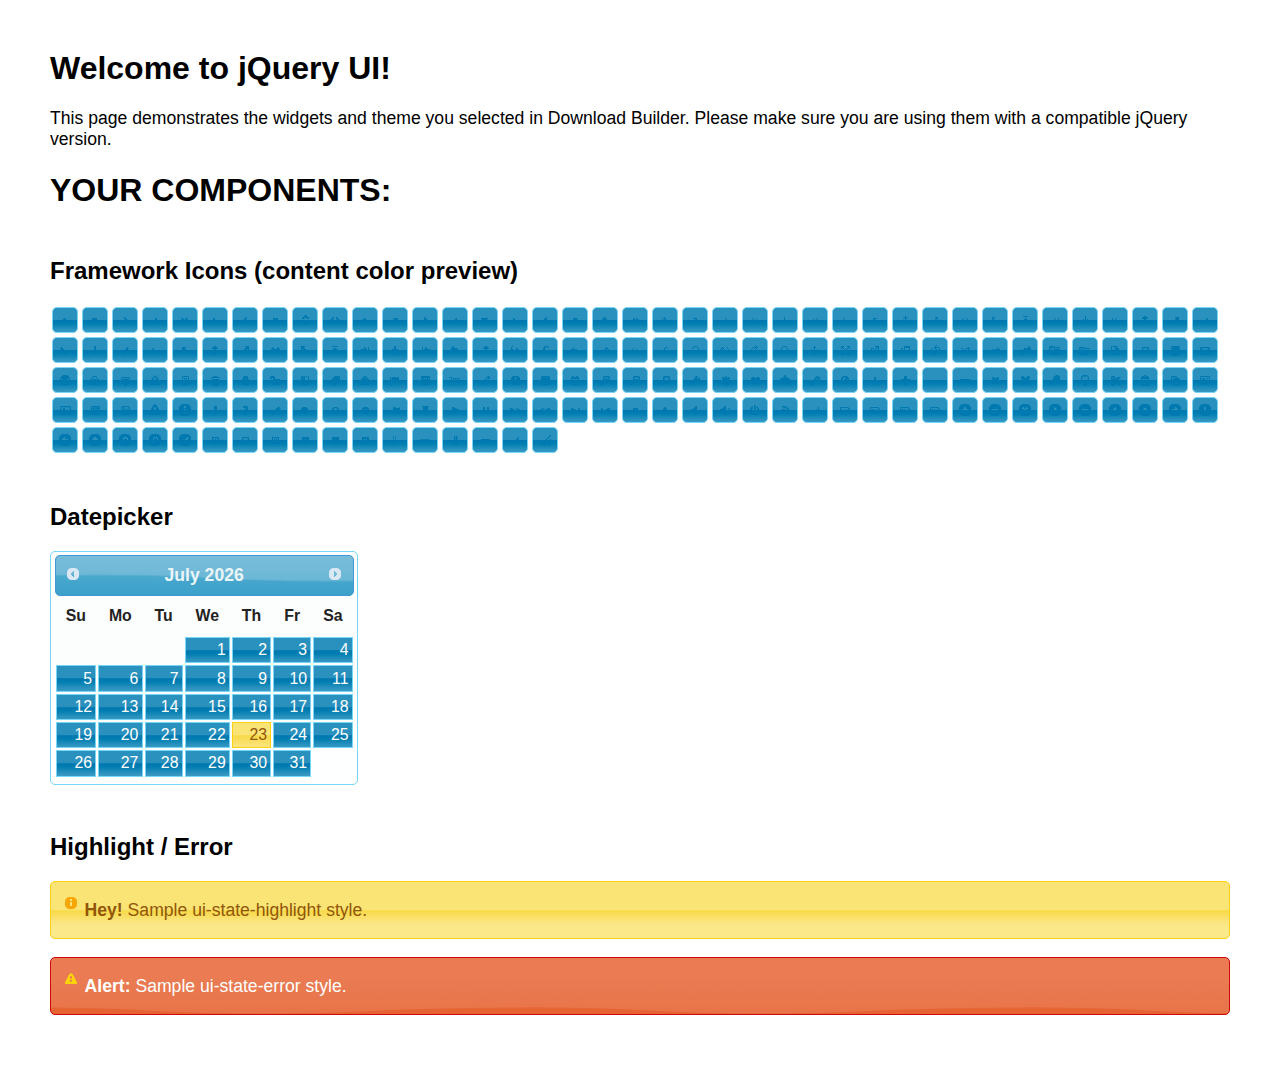
<file: Control_de_calendario/jquery-ui-1.12.1.custom/index.html>
<!doctype html>
<html lang="us">
<head>
	<meta charset="utf-8">
	<title>jQuery UI Example Page</title>
	<link href="jquery-ui.css" rel="stylesheet">
	<style>
	body{
		font-family: "Trebuchet MS", sans-serif;
		margin: 50px;
	}
	.demoHeaders {
		margin-top: 2em;
	}
	#dialog-link {
		padding: .4em 1em .4em 20px;
		text-decoration: none;
		position: relative;
	}
	#dialog-link span.ui-icon {
		margin: 0 5px 0 0;
		position: absolute;
		left: .2em;
		top: 50%;
		margin-top: -8px;
	}
	#icons {
		margin: 0;
		padding: 0;
	}
	#icons li {
		margin: 2px;
		position: relative;
		padding: 4px 0;
		cursor: pointer;
		float: left;
		list-style: none;
	}
	#icons span.ui-icon {
		float: left;
		margin: 0 4px;
	}
	.fakewindowcontain .ui-widget-overlay {
		position: absolute;
	}
	select {
		width: 200px;
	}
	</style>
</head>
<body>

<h1>Welcome to jQuery UI!</h1>

<div class="ui-widget">
	<p>This page demonstrates the widgets and theme you selected in Download Builder. Please make sure you are using them with a compatible jQuery version.</p>
</div>

<h1>YOUR COMPONENTS:</h1>









<h2 class="demoHeaders">Framework Icons (content color preview)</h2>
<ul id="icons" class="ui-widget ui-helper-clearfix">
	<li class="ui-state-default ui-corner-all" title=".ui-icon-caret-1-n"><span class="ui-icon ui-icon-caret-1-n"></span></li>
	<li class="ui-state-default ui-corner-all" title=".ui-icon-caret-1-ne"><span class="ui-icon ui-icon-caret-1-ne"></span></li>
	<li class="ui-state-default ui-corner-all" title=".ui-icon-caret-1-e"><span class="ui-icon ui-icon-caret-1-e"></span></li>
	<li class="ui-state-default ui-corner-all" title=".ui-icon-caret-1-se"><span class="ui-icon ui-icon-caret-1-se"></span></li>
	<li class="ui-state-default ui-corner-all" title=".ui-icon-caret-1-s"><span class="ui-icon ui-icon-caret-1-s"></span></li>
	<li class="ui-state-default ui-corner-all" title=".ui-icon-caret-1-sw"><span class="ui-icon ui-icon-caret-1-sw"></span></li>
	<li class="ui-state-default ui-corner-all" title=".ui-icon-caret-1-w"><span class="ui-icon ui-icon-caret-1-w"></span></li>
	<li class="ui-state-default ui-corner-all" title=".ui-icon-caret-1-nw"><span class="ui-icon ui-icon-caret-1-nw"></span></li>
	<li class="ui-state-default ui-corner-all" title=".ui-icon-caret-2-n-s"><span class="ui-icon ui-icon-caret-2-n-s"></span></li>
	<li class="ui-state-default ui-corner-all" title=".ui-icon-caret-2-e-w"><span class="ui-icon ui-icon-caret-2-e-w"></span></li>
	<li class="ui-state-default ui-corner-all" title=".ui-icon-triangle-1-n"><span class="ui-icon ui-icon-triangle-1-n"></span></li>
	<li class="ui-state-default ui-corner-all" title=".ui-icon-triangle-1-ne"><span class="ui-icon ui-icon-triangle-1-ne"></span></li>
	<li class="ui-state-default ui-corner-all" title=".ui-icon-triangle-1-e"><span class="ui-icon ui-icon-triangle-1-e"></span></li>
	<li class="ui-state-default ui-corner-all" title=".ui-icon-triangle-1-se"><span class="ui-icon ui-icon-triangle-1-se"></span></li>
	<li class="ui-state-default ui-corner-all" title=".ui-icon-triangle-1-s"><span class="ui-icon ui-icon-triangle-1-s"></span></li>
	<li class="ui-state-default ui-corner-all" title=".ui-icon-triangle-1-sw"><span class="ui-icon ui-icon-triangle-1-sw"></span></li>
	<li class="ui-state-default ui-corner-all" title=".ui-icon-triangle-1-w"><span class="ui-icon ui-icon-triangle-1-w"></span></li>
	<li class="ui-state-default ui-corner-all" title=".ui-icon-triangle-1-nw"><span class="ui-icon ui-icon-triangle-1-nw"></span></li>
	<li class="ui-state-default ui-corner-all" title=".ui-icon-triangle-2-n-s"><span class="ui-icon ui-icon-triangle-2-n-s"></span></li>
	<li class="ui-state-default ui-corner-all" title=".ui-icon-triangle-2-e-w"><span class="ui-icon ui-icon-triangle-2-e-w"></span></li>
	<li class="ui-state-default ui-corner-all" title=".ui-icon-arrow-1-n"><span class="ui-icon ui-icon-arrow-1-n"></span></li>
	<li class="ui-state-default ui-corner-all" title=".ui-icon-arrow-1-ne"><span class="ui-icon ui-icon-arrow-1-ne"></span></li>
	<li class="ui-state-default ui-corner-all" title=".ui-icon-arrow-1-e"><span class="ui-icon ui-icon-arrow-1-e"></span></li>
	<li class="ui-state-default ui-corner-all" title=".ui-icon-arrow-1-se"><span class="ui-icon ui-icon-arrow-1-se"></span></li>
	<li class="ui-state-default ui-corner-all" title=".ui-icon-arrow-1-s"><span class="ui-icon ui-icon-arrow-1-s"></span></li>
	<li class="ui-state-default ui-corner-all" title=".ui-icon-arrow-1-sw"><span class="ui-icon ui-icon-arrow-1-sw"></span></li>
	<li class="ui-state-default ui-corner-all" title=".ui-icon-arrow-1-w"><span class="ui-icon ui-icon-arrow-1-w"></span></li>
	<li class="ui-state-default ui-corner-all" title=".ui-icon-arrow-1-nw"><span class="ui-icon ui-icon-arrow-1-nw"></span></li>
	<li class="ui-state-default ui-corner-all" title=".ui-icon-arrow-2-n-s"><span class="ui-icon ui-icon-arrow-2-n-s"></span></li>
	<li class="ui-state-default ui-corner-all" title=".ui-icon-arrow-2-ne-sw"><span class="ui-icon ui-icon-arrow-2-ne-sw"></span></li>
	<li class="ui-state-default ui-corner-all" title=".ui-icon-arrow-2-e-w"><span class="ui-icon ui-icon-arrow-2-e-w"></span></li>
	<li class="ui-state-default ui-corner-all" title=".ui-icon-arrow-2-se-nw"><span class="ui-icon ui-icon-arrow-2-se-nw"></span></li>
	<li class="ui-state-default ui-corner-all" title=".ui-icon-arrowstop-1-n"><span class="ui-icon ui-icon-arrowstop-1-n"></span></li>
	<li class="ui-state-default ui-corner-all" title=".ui-icon-arrowstop-1-e"><span class="ui-icon ui-icon-arrowstop-1-e"></span></li>
	<li class="ui-state-default ui-corner-all" title=".ui-icon-arrowstop-1-s"><span class="ui-icon ui-icon-arrowstop-1-s"></span></li>
	<li class="ui-state-default ui-corner-all" title=".ui-icon-arrowstop-1-w"><span class="ui-icon ui-icon-arrowstop-1-w"></span></li>
	<li class="ui-state-default ui-corner-all" title=".ui-icon-arrowthick-1-n"><span class="ui-icon ui-icon-arrowthick-1-n"></span></li>
	<li class="ui-state-default ui-corner-all" title=".ui-icon-arrowthick-1-ne"><span class="ui-icon ui-icon-arrowthick-1-ne"></span></li>
	<li class="ui-state-default ui-corner-all" title=".ui-icon-arrowthick-1-e"><span class="ui-icon ui-icon-arrowthick-1-e"></span></li>
	<li class="ui-state-default ui-corner-all" title=".ui-icon-arrowthick-1-se"><span class="ui-icon ui-icon-arrowthick-1-se"></span></li>
	<li class="ui-state-default ui-corner-all" title=".ui-icon-arrowthick-1-s"><span class="ui-icon ui-icon-arrowthick-1-s"></span></li>
	<li class="ui-state-default ui-corner-all" title=".ui-icon-arrowthick-1-sw"><span class="ui-icon ui-icon-arrowthick-1-sw"></span></li>
	<li class="ui-state-default ui-corner-all" title=".ui-icon-arrowthick-1-w"><span class="ui-icon ui-icon-arrowthick-1-w"></span></li>
	<li class="ui-state-default ui-corner-all" title=".ui-icon-arrowthick-1-nw"><span class="ui-icon ui-icon-arrowthick-1-nw"></span></li>
	<li class="ui-state-default ui-corner-all" title=".ui-icon-arrowthick-2-n-s"><span class="ui-icon ui-icon-arrowthick-2-n-s"></span></li>
	<li class="ui-state-default ui-corner-all" title=".ui-icon-arrowthick-2-ne-sw"><span class="ui-icon ui-icon-arrowthick-2-ne-sw"></span></li>
	<li class="ui-state-default ui-corner-all" title=".ui-icon-arrowthick-2-e-w"><span class="ui-icon ui-icon-arrowthick-2-e-w"></span></li>
	<li class="ui-state-default ui-corner-all" title=".ui-icon-arrowthick-2-se-nw"><span class="ui-icon ui-icon-arrowthick-2-se-nw"></span></li>
	<li class="ui-state-default ui-corner-all" title=".ui-icon-arrowthickstop-1-n"><span class="ui-icon ui-icon-arrowthickstop-1-n"></span></li>
	<li class="ui-state-default ui-corner-all" title=".ui-icon-arrowthickstop-1-e"><span class="ui-icon ui-icon-arrowthickstop-1-e"></span></li>
	<li class="ui-state-default ui-corner-all" title=".ui-icon-arrowthickstop-1-s"><span class="ui-icon ui-icon-arrowthickstop-1-s"></span></li>
	<li class="ui-state-default ui-corner-all" title=".ui-icon-arrowthickstop-1-w"><span class="ui-icon ui-icon-arrowthickstop-1-w"></span></li>
	<li class="ui-state-default ui-corner-all" title=".ui-icon-arrowreturnthick-1-w"><span class="ui-icon ui-icon-arrowreturnthick-1-w"></span></li>
	<li class="ui-state-default ui-corner-all" title=".ui-icon-arrowreturnthick-1-n"><span class="ui-icon ui-icon-arrowreturnthick-1-n"></span></li>
	<li class="ui-state-default ui-corner-all" title=".ui-icon-arrowreturnthick-1-e"><span class="ui-icon ui-icon-arrowreturnthick-1-e"></span></li>
	<li class="ui-state-default ui-corner-all" title=".ui-icon-arrowreturnthick-1-s"><span class="ui-icon ui-icon-arrowreturnthick-1-s"></span></li>
	<li class="ui-state-default ui-corner-all" title=".ui-icon-arrowreturn-1-w"><span class="ui-icon ui-icon-arrowreturn-1-w"></span></li>
	<li class="ui-state-default ui-corner-all" title=".ui-icon-arrowreturn-1-n"><span class="ui-icon ui-icon-arrowreturn-1-n"></span></li>
	<li class="ui-state-default ui-corner-all" title=".ui-icon-arrowreturn-1-e"><span class="ui-icon ui-icon-arrowreturn-1-e"></span></li>
	<li class="ui-state-default ui-corner-all" title=".ui-icon-arrowreturn-1-s"><span class="ui-icon ui-icon-arrowreturn-1-s"></span></li>
	<li class="ui-state-default ui-corner-all" title=".ui-icon-arrowrefresh-1-w"><span class="ui-icon ui-icon-arrowrefresh-1-w"></span></li>
	<li class="ui-state-default ui-corner-all" title=".ui-icon-arrowrefresh-1-n"><span class="ui-icon ui-icon-arrowrefresh-1-n"></span></li>
	<li class="ui-state-default ui-corner-all" title=".ui-icon-arrowrefresh-1-e"><span class="ui-icon ui-icon-arrowrefresh-1-e"></span></li>
	<li class="ui-state-default ui-corner-all" title=".ui-icon-arrowrefresh-1-s"><span class="ui-icon ui-icon-arrowrefresh-1-s"></span></li>
	<li class="ui-state-default ui-corner-all" title=".ui-icon-arrow-4"><span class="ui-icon ui-icon-arrow-4"></span></li>
	<li class="ui-state-default ui-corner-all" title=".ui-icon-arrow-4-diag"><span class="ui-icon ui-icon-arrow-4-diag"></span></li>
	<li class="ui-state-default ui-corner-all" title=".ui-icon-extlink"><span class="ui-icon ui-icon-extlink"></span></li>
	<li class="ui-state-default ui-corner-all" title=".ui-icon-newwin"><span class="ui-icon ui-icon-newwin"></span></li>
	<li class="ui-state-default ui-corner-all" title=".ui-icon-refresh"><span class="ui-icon ui-icon-refresh"></span></li>
	<li class="ui-state-default ui-corner-all" title=".ui-icon-shuffle"><span class="ui-icon ui-icon-shuffle"></span></li>
	<li class="ui-state-default ui-corner-all" title=".ui-icon-transfer-e-w"><span class="ui-icon ui-icon-transfer-e-w"></span></li>
	<li class="ui-state-default ui-corner-all" title=".ui-icon-transferthick-e-w"><span class="ui-icon ui-icon-transferthick-e-w"></span></li>
	<li class="ui-state-default ui-corner-all" title=".ui-icon-folder-collapsed"><span class="ui-icon ui-icon-folder-collapsed"></span></li>
	<li class="ui-state-default ui-corner-all" title=".ui-icon-folder-open"><span class="ui-icon ui-icon-folder-open"></span></li>
	<li class="ui-state-default ui-corner-all" title=".ui-icon-document"><span class="ui-icon ui-icon-document"></span></li>
	<li class="ui-state-default ui-corner-all" title=".ui-icon-document-b"><span class="ui-icon ui-icon-document-b"></span></li>
	<li class="ui-state-default ui-corner-all" title=".ui-icon-note"><span class="ui-icon ui-icon-note"></span></li>
	<li class="ui-state-default ui-corner-all" title=".ui-icon-mail-closed"><span class="ui-icon ui-icon-mail-closed"></span></li>
	<li class="ui-state-default ui-corner-all" title=".ui-icon-mail-open"><span class="ui-icon ui-icon-mail-open"></span></li>
	<li class="ui-state-default ui-corner-all" title=".ui-icon-suitcase"><span class="ui-icon ui-icon-suitcase"></span></li>
	<li class="ui-state-default ui-corner-all" title=".ui-icon-comment"><span class="ui-icon ui-icon-comment"></span></li>
	<li class="ui-state-default ui-corner-all" title=".ui-icon-person"><span class="ui-icon ui-icon-person"></span></li>
	<li class="ui-state-default ui-corner-all" title=".ui-icon-print"><span class="ui-icon ui-icon-print"></span></li>
	<li class="ui-state-default ui-corner-all" title=".ui-icon-trash"><span class="ui-icon ui-icon-trash"></span></li>
	<li class="ui-state-default ui-corner-all" title=".ui-icon-locked"><span class="ui-icon ui-icon-locked"></span></li>
	<li class="ui-state-default ui-corner-all" title=".ui-icon-unlocked"><span class="ui-icon ui-icon-unlocked"></span></li>
	<li class="ui-state-default ui-corner-all" title=".ui-icon-bookmark"><span class="ui-icon ui-icon-bookmark"></span></li>
	<li class="ui-state-default ui-corner-all" title=".ui-icon-tag"><span class="ui-icon ui-icon-tag"></span></li>
	<li class="ui-state-default ui-corner-all" title=".ui-icon-home"><span class="ui-icon ui-icon-home"></span></li>
	<li class="ui-state-default ui-corner-all" title=".ui-icon-flag"><span class="ui-icon ui-icon-flag"></span></li>
	<li class="ui-state-default ui-corner-all" title=".ui-icon-calculator"><span class="ui-icon ui-icon-calculator"></span></li>
	<li class="ui-state-default ui-corner-all" title=".ui-icon-cart"><span class="ui-icon ui-icon-cart"></span></li>
	<li class="ui-state-default ui-corner-all" title=".ui-icon-pencil"><span class="ui-icon ui-icon-pencil"></span></li>
	<li class="ui-state-default ui-corner-all" title=".ui-icon-clock"><span class="ui-icon ui-icon-clock"></span></li>
	<li class="ui-state-default ui-corner-all" title=".ui-icon-disk"><span class="ui-icon ui-icon-disk"></span></li>
	<li class="ui-state-default ui-corner-all" title=".ui-icon-calendar"><span class="ui-icon ui-icon-calendar"></span></li>
	<li class="ui-state-default ui-corner-all" title=".ui-icon-zoomin"><span class="ui-icon ui-icon-zoomin"></span></li>
	<li class="ui-state-default ui-corner-all" title=".ui-icon-zoomout"><span class="ui-icon ui-icon-zoomout"></span></li>
	<li class="ui-state-default ui-corner-all" title=".ui-icon-search"><span class="ui-icon ui-icon-search"></span></li>
	<li class="ui-state-default ui-corner-all" title=".ui-icon-wrench"><span class="ui-icon ui-icon-wrench"></span></li>
	<li class="ui-state-default ui-corner-all" title=".ui-icon-gear"><span class="ui-icon ui-icon-gear"></span></li>
	<li class="ui-state-default ui-corner-all" title=".ui-icon-heart"><span class="ui-icon ui-icon-heart"></span></li>
	<li class="ui-state-default ui-corner-all" title=".ui-icon-star"><span class="ui-icon ui-icon-star"></span></li>
	<li class="ui-state-default ui-corner-all" title=".ui-icon-link"><span class="ui-icon ui-icon-link"></span></li>
	<li class="ui-state-default ui-corner-all" title=".ui-icon-cancel"><span class="ui-icon ui-icon-cancel"></span></li>
	<li class="ui-state-default ui-corner-all" title=".ui-icon-plus"><span class="ui-icon ui-icon-plus"></span></li>
	<li class="ui-state-default ui-corner-all" title=".ui-icon-plusthick"><span class="ui-icon ui-icon-plusthick"></span></li>
	<li class="ui-state-default ui-corner-all" title=".ui-icon-minus"><span class="ui-icon ui-icon-minus"></span></li>
	<li class="ui-state-default ui-corner-all" title=".ui-icon-minusthick"><span class="ui-icon ui-icon-minusthick"></span></li>
	<li class="ui-state-default ui-corner-all" title=".ui-icon-close"><span class="ui-icon ui-icon-close"></span></li>
	<li class="ui-state-default ui-corner-all" title=".ui-icon-closethick"><span class="ui-icon ui-icon-closethick"></span></li>
	<li class="ui-state-default ui-corner-all" title=".ui-icon-key"><span class="ui-icon ui-icon-key"></span></li>
	<li class="ui-state-default ui-corner-all" title=".ui-icon-lightbulb"><span class="ui-icon ui-icon-lightbulb"></span></li>
	<li class="ui-state-default ui-corner-all" title=".ui-icon-scissors"><span class="ui-icon ui-icon-scissors"></span></li>
	<li class="ui-state-default ui-corner-all" title=".ui-icon-clipboard"><span class="ui-icon ui-icon-clipboard"></span></li>
	<li class="ui-state-default ui-corner-all" title=".ui-icon-copy"><span class="ui-icon ui-icon-copy"></span></li>
	<li class="ui-state-default ui-corner-all" title=".ui-icon-contact"><span class="ui-icon ui-icon-contact"></span></li>
	<li class="ui-state-default ui-corner-all" title=".ui-icon-image"><span class="ui-icon ui-icon-image"></span></li>
	<li class="ui-state-default ui-corner-all" title=".ui-icon-video"><span class="ui-icon ui-icon-video"></span></li>
	<li class="ui-state-default ui-corner-all" title=".ui-icon-script"><span class="ui-icon ui-icon-script"></span></li>
	<li class="ui-state-default ui-corner-all" title=".ui-icon-alert"><span class="ui-icon ui-icon-alert"></span></li>
	<li class="ui-state-default ui-corner-all" title=".ui-icon-info"><span class="ui-icon ui-icon-info"></span></li>
	<li class="ui-state-default ui-corner-all" title=".ui-icon-notice"><span class="ui-icon ui-icon-notice"></span></li>
	<li class="ui-state-default ui-corner-all" title=".ui-icon-help"><span class="ui-icon ui-icon-help"></span></li>
	<li class="ui-state-default ui-corner-all" title=".ui-icon-check"><span class="ui-icon ui-icon-check"></span></li>
	<li class="ui-state-default ui-corner-all" title=".ui-icon-bullet"><span class="ui-icon ui-icon-bullet"></span></li>
	<li class="ui-state-default ui-corner-all" title=".ui-icon-radio-off"><span class="ui-icon ui-icon-radio-off"></span></li>
	<li class="ui-state-default ui-corner-all" title=".ui-icon-radio-on"><span class="ui-icon ui-icon-radio-on"></span></li>
	<li class="ui-state-default ui-corner-all" title=".ui-icon-pin-w"><span class="ui-icon ui-icon-pin-w"></span></li>
	<li class="ui-state-default ui-corner-all" title=".ui-icon-pin-s"><span class="ui-icon ui-icon-pin-s"></span></li>
	<li class="ui-state-default ui-corner-all" title=".ui-icon-play"><span class="ui-icon ui-icon-play"></span></li>
	<li class="ui-state-default ui-corner-all" title=".ui-icon-pause"><span class="ui-icon ui-icon-pause"></span></li>
	<li class="ui-state-default ui-corner-all" title=".ui-icon-seek-next"><span class="ui-icon ui-icon-seek-next"></span></li>
	<li class="ui-state-default ui-corner-all" title=".ui-icon-seek-prev"><span class="ui-icon ui-icon-seek-prev"></span></li>
	<li class="ui-state-default ui-corner-all" title=".ui-icon-seek-end"><span class="ui-icon ui-icon-seek-end"></span></li>
	<li class="ui-state-default ui-corner-all" title=".ui-icon-seek-first"><span class="ui-icon ui-icon-seek-first"></span></li>
	<li class="ui-state-default ui-corner-all" title=".ui-icon-stop"><span class="ui-icon ui-icon-stop"></span></li>
	<li class="ui-state-default ui-corner-all" title=".ui-icon-eject"><span class="ui-icon ui-icon-eject"></span></li>
	<li class="ui-state-default ui-corner-all" title=".ui-icon-volume-off"><span class="ui-icon ui-icon-volume-off"></span></li>
	<li class="ui-state-default ui-corner-all" title=".ui-icon-volume-on"><span class="ui-icon ui-icon-volume-on"></span></li>
	<li class="ui-state-default ui-corner-all" title=".ui-icon-power"><span class="ui-icon ui-icon-power"></span></li>
	<li class="ui-state-default ui-corner-all" title=".ui-icon-signal-diag"><span class="ui-icon ui-icon-signal-diag"></span></li>
	<li class="ui-state-default ui-corner-all" title=".ui-icon-signal"><span class="ui-icon ui-icon-signal"></span></li>
	<li class="ui-state-default ui-corner-all" title=".ui-icon-battery-0"><span class="ui-icon ui-icon-battery-0"></span></li>
	<li class="ui-state-default ui-corner-all" title=".ui-icon-battery-1"><span class="ui-icon ui-icon-battery-1"></span></li>
	<li class="ui-state-default ui-corner-all" title=".ui-icon-battery-2"><span class="ui-icon ui-icon-battery-2"></span></li>
	<li class="ui-state-default ui-corner-all" title=".ui-icon-battery-3"><span class="ui-icon ui-icon-battery-3"></span></li>
	<li class="ui-state-default ui-corner-all" title=".ui-icon-circle-plus"><span class="ui-icon ui-icon-circle-plus"></span></li>
	<li class="ui-state-default ui-corner-all" title=".ui-icon-circle-minus"><span class="ui-icon ui-icon-circle-minus"></span></li>
	<li class="ui-state-default ui-corner-all" title=".ui-icon-circle-close"><span class="ui-icon ui-icon-circle-close"></span></li>
	<li class="ui-state-default ui-corner-all" title=".ui-icon-circle-triangle-e"><span class="ui-icon ui-icon-circle-triangle-e"></span></li>
	<li class="ui-state-default ui-corner-all" title=".ui-icon-circle-triangle-s"><span class="ui-icon ui-icon-circle-triangle-s"></span></li>
	<li class="ui-state-default ui-corner-all" title=".ui-icon-circle-triangle-w"><span class="ui-icon ui-icon-circle-triangle-w"></span></li>
	<li class="ui-state-default ui-corner-all" title=".ui-icon-circle-triangle-n"><span class="ui-icon ui-icon-circle-triangle-n"></span></li>
	<li class="ui-state-default ui-corner-all" title=".ui-icon-circle-arrow-e"><span class="ui-icon ui-icon-circle-arrow-e"></span></li>
	<li class="ui-state-default ui-corner-all" title=".ui-icon-circle-arrow-s"><span class="ui-icon ui-icon-circle-arrow-s"></span></li>
	<li class="ui-state-default ui-corner-all" title=".ui-icon-circle-arrow-w"><span class="ui-icon ui-icon-circle-arrow-w"></span></li>
	<li class="ui-state-default ui-corner-all" title=".ui-icon-circle-arrow-n"><span class="ui-icon ui-icon-circle-arrow-n"></span></li>
	<li class="ui-state-default ui-corner-all" title=".ui-icon-circle-zoomin"><span class="ui-icon ui-icon-circle-zoomin"></span></li>
	<li class="ui-state-default ui-corner-all" title=".ui-icon-circle-zoomout"><span class="ui-icon ui-icon-circle-zoomout"></span></li>
	<li class="ui-state-default ui-corner-all" title=".ui-icon-circle-check"><span class="ui-icon ui-icon-circle-check"></span></li>
	<li class="ui-state-default ui-corner-all" title=".ui-icon-circlesmall-plus"><span class="ui-icon ui-icon-circlesmall-plus"></span></li>
	<li class="ui-state-default ui-corner-all" title=".ui-icon-circlesmall-minus"><span class="ui-icon ui-icon-circlesmall-minus"></span></li>
	<li class="ui-state-default ui-corner-all" title=".ui-icon-circlesmall-close"><span class="ui-icon ui-icon-circlesmall-close"></span></li>
	<li class="ui-state-default ui-corner-all" title=".ui-icon-squaresmall-plus"><span class="ui-icon ui-icon-squaresmall-plus"></span></li>
	<li class="ui-state-default ui-corner-all" title=".ui-icon-squaresmall-minus"><span class="ui-icon ui-icon-squaresmall-minus"></span></li>
	<li class="ui-state-default ui-corner-all" title=".ui-icon-squaresmall-close"><span class="ui-icon ui-icon-squaresmall-close"></span></li>
	<li class="ui-state-default ui-corner-all" title=".ui-icon-grip-dotted-vertical"><span class="ui-icon ui-icon-grip-dotted-vertical"></span></li>
	<li class="ui-state-default ui-corner-all" title=".ui-icon-grip-dotted-horizontal"><span class="ui-icon ui-icon-grip-dotted-horizontal"></span></li>
	<li class="ui-state-default ui-corner-all" title=".ui-icon-grip-solid-vertical"><span class="ui-icon ui-icon-grip-solid-vertical"></span></li>
	<li class="ui-state-default ui-corner-all" title=".ui-icon-grip-solid-horizontal"><span class="ui-icon ui-icon-grip-solid-horizontal"></span></li>
	<li class="ui-state-default ui-corner-all" title=".ui-icon-gripsmall-diagonal-se"><span class="ui-icon ui-icon-gripsmall-diagonal-se"></span></li>
	<li class="ui-state-default ui-corner-all" title=".ui-icon-grip-diagonal-se"><span class="ui-icon ui-icon-grip-diagonal-se"></span></li>
</ul>


<!-- Datepicker -->
<h2 class="demoHeaders">Datepicker</h2>
<div id="datepicker"></div>






<!-- Highlight / Error -->
<h2 class="demoHeaders">Highlight / Error</h2>
<div class="ui-widget">
	<div class="ui-state-highlight ui-corner-all" style="margin-top: 20px; padding: 0 .7em;">
		<p><span class="ui-icon ui-icon-info" style="float: left; margin-right: .3em;"></span>
		<strong>Hey!</strong> Sample ui-state-highlight style.</p>
	</div>
</div>
<br>
<div class="ui-widget">
	<div class="ui-state-error ui-corner-all" style="padding: 0 .7em;">
		<p><span class="ui-icon ui-icon-alert" style="float: left; margin-right: .3em;"></span>
		<strong>Alert:</strong> Sample ui-state-error style.</p>
	</div>
</div>

<script src="external/jquery/jquery.js"></script>
<script src="jquery-ui.js"></script>
<script>







$( "#datepicker" ).datepicker({
	inline: true
});







// Hover states on the static widgets
$( "#dialog-link, #icons li" ).hover(
	function() {
		$( this ).addClass( "ui-state-hover" );
	},
	function() {
		$( this ).removeClass( "ui-state-hover" );
	}
);
</script>
</body>
</html>
</file>
